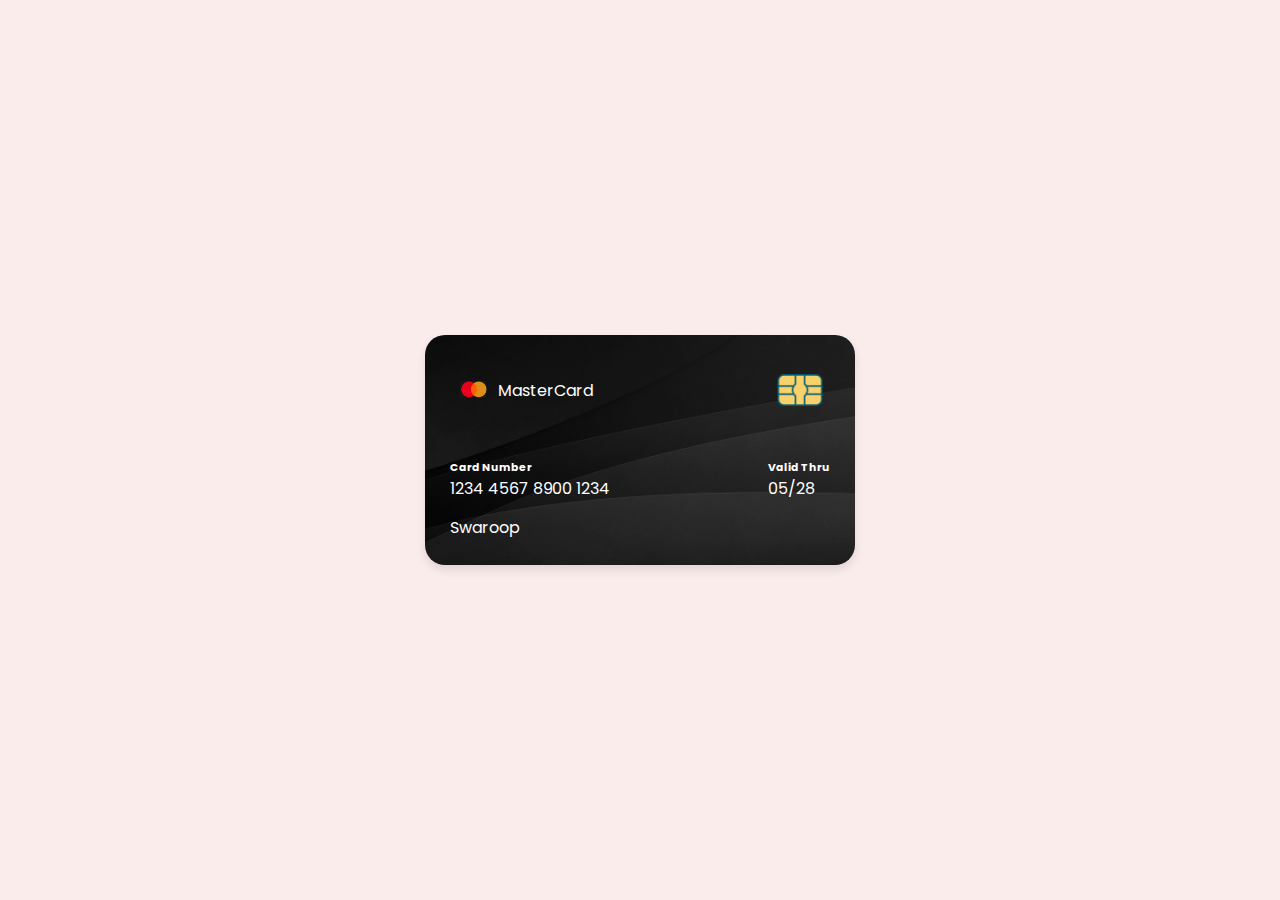
<file: Html-css Mastercard/index.html>
<!DOCTYPE html>
<html lang="en">
<head>
    <meta charset="UTF-8">
    <meta name="viewport" content="width=device-width, initial-scale=1.0">
    <title>MasterCard UI design</title>
    <link rel="stylesheet" href="styles.css">
</head>
<body>

    <div class="container">
        <header>
            <div class="logo">
                <img src="R.png" alt="">
                <h5>MasterCard</h5>
            </div>

            <img src="goldchip.webp" alt="" class="chip">
        </header>

        <div class="card-details">
            <div class="name-number">
                <h6>Card Number</h6>
                <h5 class="number"> 1234 4567 8900 1234</h5>
                <h5 class="name">Swaroop</h5>
            </div>
            <div class="valid-date">
                <h6> Valid Thru</h6>
                <h5> 05/28 </h5>
            </div>
        </div>
    </div>
    
</body>
</html>
</file>
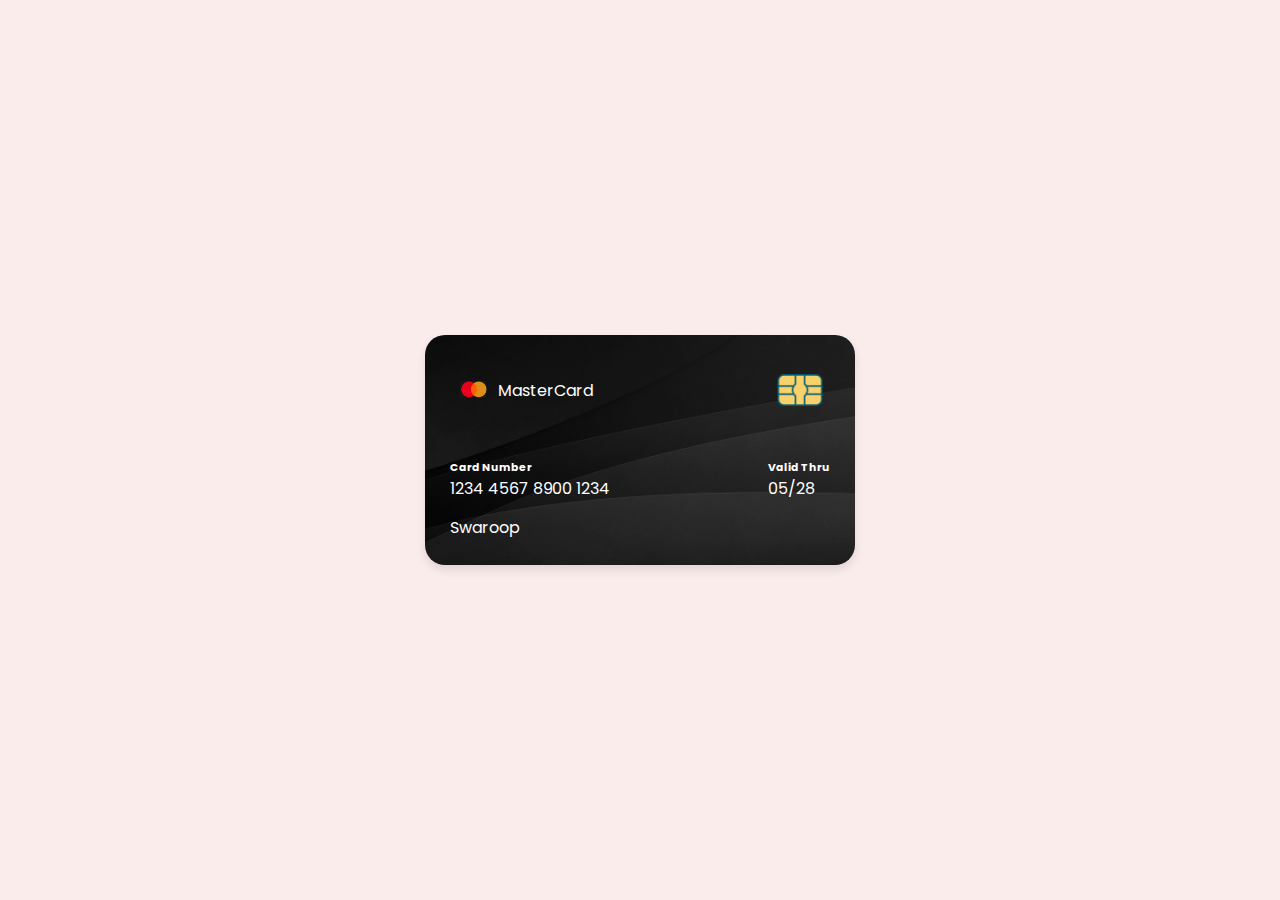
<file: Html-css Mastercard/Mastercard.html>
<!DOCTYPE html>
<html lang="en">
<head>
    <meta charset="UTF-8">
    <meta name="viewport" content="width=device-width, initial-scale=1.0">
    <title>MasterCard UI design</title>
    <link rel="stylesheet" href="styles.css">
</head>
<body>

    <div class="container">
        <header>
            <div class="logo">
                <img src="R.png" alt="">
                <h5>MasterCard</h5>
            </div>

            <img src="goldchip.webp" alt="" class="chip">
        </header>

        <div class="card-details">
            <div class="name-number">
                <h6>Card Number</h6>
                <h5 class="number"> 1234 4567 8900 1234</h5>
                <h5 class="name">Swaroop</h5>
            </div>
            <div class="valid-date">
                <h6> Valid Thru</h6>
                <h5> 05/28 </h5>
            </div>
        </div>
    </div>
    
</body>
</html>
</file>
<file: Html-css Mastercard/styles.css>
@import url('https://fonts.googleapis.com/css2?family=Poppins:wght@300;400;500;600&display=swap');
*{
    font-family: 'Poppins', sans-serif;
    margin: 0;
    padding: 0;
}

body{
    min-height: 100vh;
    display: flex;
    justify-content: center;
    align-items: center;
    background-color: rgb(251, 236, 236);
}

.logo img{
    width: 48px;
}
.container{
    position: relative;
    background-image: url(Black.jpg);
    background-size: cover;
    padding: 25px;
    border-radius: 20px;
    max-width: 380px;
    width: 100%;
    box-shadow: 0 5px 10px rgba(0, 0, 0, 0.1);

}
.chip{
    width: 60px;
}
h5{
    color: white;
    font-size: 16px;
    font-weight: 400;

}

header,
.logo{
    display: flex;
    align-items: center;
    justify-content: space-between;
}
h6{
    color: white;
}

.container .card-details{
    display: flex;
    justify-content: space-between;
    margin-top: 40px;
}

.name{
    margin-top: 14px;
}
</file>
